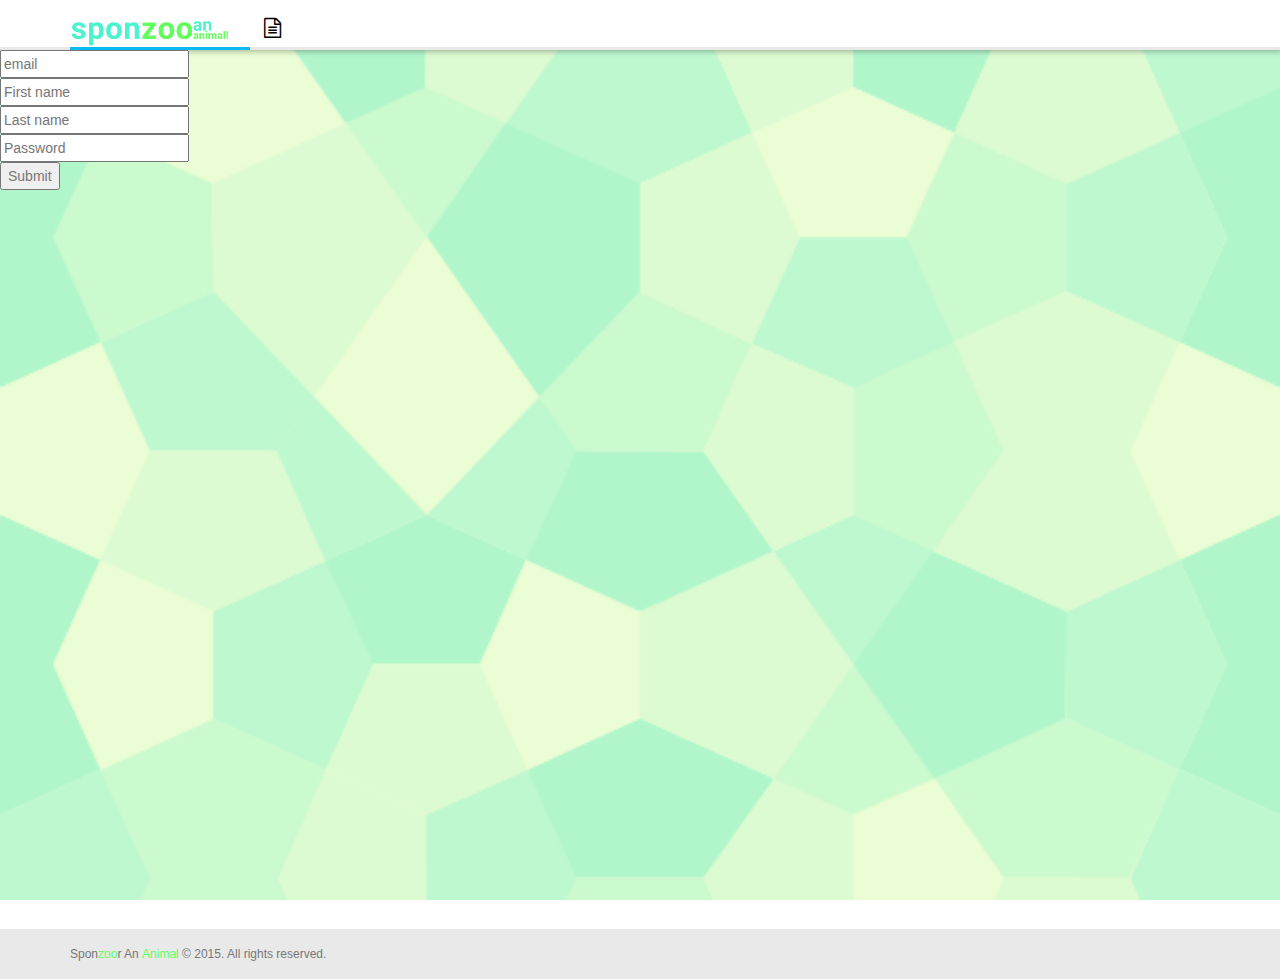
<file: zoo/login.html>
<!DOCTYPE html>
<html>
	<head>

		<!-- Basic -->
		<meta charset="utf-8">
        <meta http-equiv="X-UA-Compatible" content="IE=edge">	

		<title>London Zoo</title>	

		<meta name="keywords" content="" />
		<meta name="description" content="">
		<meta name="author" content="">

		<meta name="viewport" content="width=device-width, initial-scale=1.0">
		<link rel="stylesheet" href="plugins/bootstrap/bootstrap.css">
		<link rel="stylesheet" href="plugins/fontawesome/css/font-awesome.css">
		<link rel="stylesheet" href="plugins/owlcarousel/owl.carousel.min.css" media="screen">
		<link rel="stylesheet" href="plugins/owlcarousel/owl.theme.default.min.css" media="screen">
		<link rel="stylesheet" href="plugins/swipebox/css/swipebox.min.css">
		<link rel="stylesheet" href="css/style.css">

	</head>
	<body>
		<div class="body">
			<header id="header">
				<div class="container">
					<ul>
						<li><img class="logo" src="img/logo.png"></li>
						<li><a href="index.html"><i class="fa fa-file-text-o"></i></a></li>
					</ul>
				</div>
			</header>
			<content id="main_body">
				<div class="register">
					<form>
						<input type="email" placeholder="email">
						<br>
						<input type="text" placeholder="First name">
						<br>
						<input type="text" placeholder="Last name">
						<br>
						<input type="password" placeholder="Password">
						<br>
						<input type="submit">
					</form>
				</div>
			</content>
		</div>		
		<footer id="footer">
			<div class="container">
				<p>Spon<span>zoo</span>r An <span>Animal</span> &copy; 2015. All rights reserved.</p>
			</div>
		</footer>
	</body>
	<script src="plugins/jquery/jquery.js"></script>
	<script src="plugins/bootstrap/bootstrap.js"></script>
	<script src="plugins/owlcarousel/owl.carousel.js"></script>
	<script src="plugins/swipebox/js/jquery.swipebox.min.js"></script>
	<script src="js/custom.js"></script>
</html>
</file>
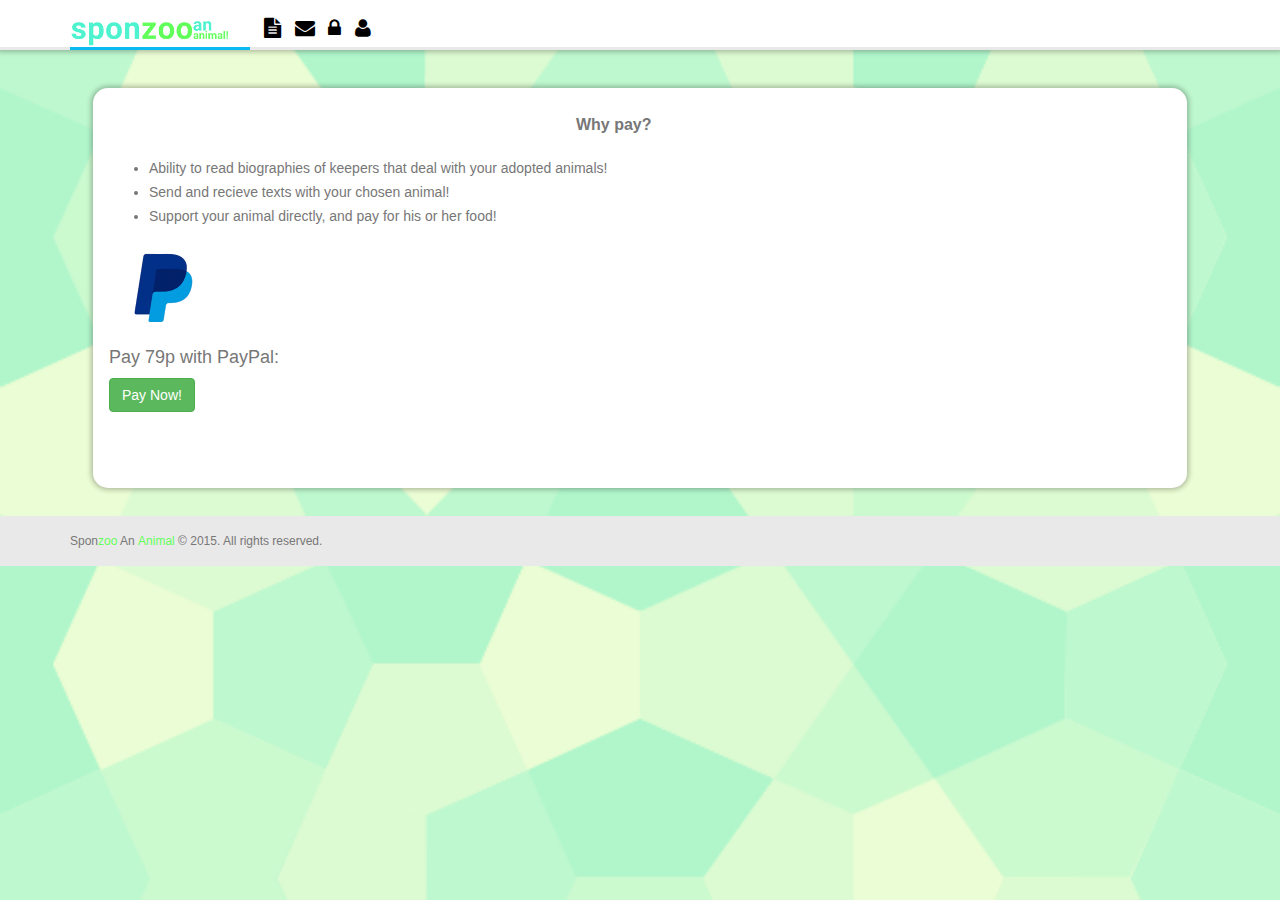
<file: zoo/new_order.html>
<!DOCTYPE html>
<html>
	<head>

		<!-- Basic -->
		<meta charset="utf-8">
        <meta http-equiv="X-UA-Compatible" content="IE=edge">	

		<title>Sponzoo An Animal</title>	

		<meta name="keywords" content="" />
		<meta name="description" content="">
		<meta name="author" content="">

		<meta name="viewport" content="width=device-width, initial-scale=1.0">
		<link rel="stylesheet" href="plugins/bootstrap/bootstrap.css">
		<link rel="stylesheet" href="plugins/fontawesome/css/font-awesome.css">
		<link rel="stylesheet" href="css/style.css">

	</head>
	<body>
		<div class="body">
			<header id="header">
				<div class="container">
					<ul>
						<li><a href="index.html" title="Home"><img class="logo" src="img/logo.png"></a></li>
						<li><a href="zookeeper_bio.html" title="Zookeeper Bio"><i class="fa fa-file-text"></i></a></li>
						<li><a href="zookeeper_blog.html" title="Zookeeper Blog"><i class="fa fa-envelope"></i></a></li>
						<li><a href="register_login.html" title="User Login / Register"><i class="fa fa-lock"></i></a></li>
						<li><a href="user_profile.html" title="User Profile"><i class="fa fa-user"></i></a></li>
					</ul>
				</div>
			</header>
			<content id="main_body">
				<div class="container">
					<div class="owl-carousel" style="display:inline !important;">
						<div class="col-md-12">
						<div class="item">
							<span><p class="title">Why pay?</p>							
								<ul>
									<li>Ability to read biographies of keepers that deal with your adopted animals!</li>
									<li>Send and recieve texts with your chosen animal!</li>
									<li>Support your animal directly, and pay for his or her food!</li>
								</ul>		
								<img src="img/paypal.png" style="white-space: nowrap;">
								<h4>Pay 79p with PayPal:</h4>
								<a href="#" class="btn btn-success pay">Pay Now!</a>
								<form action="https://www.sandbox.paypal.com/cgi-bin/webscr" method="post" name="frmpaypal" id="frmpaypal" >
									<input type="hidden" name="cmd" value="_cart">
									<input type="hidden" name="upload" value="1">
									<input type="hidden" name="business" value="aaron.mypaypal-facilitator@gmail.com">	
									<input type="hidden" name="item_name_1" value="Sponzoo Donation">
									<input type="hidden" name="amount_1" value="0.79">
									<input type="hidden" name="no_shipping" value="0">			
									<input type="hidden" name="custom" value="1111">
									<input type="hidden" name="currency_code" value="GBP">
									<input type="hidden" name="notify_url" value="http://yrs.sickie.eu/php/notify.php">
									<input type="hidden" name="return" value="http://yrs.sickie.eu/order_complete.html">
									<input type="hidden" name="cancel_return" value="http://yrs.sickie.eu/order_failed.html">									
								</form>
							</span>
						</div>
						</div>
					</div>
				</div>
			</content>
		<footer id="footer">
			<div class="container">
				<p>Spon<span>zoo</span> An <span>Animal</span> &copy; 2015. All rights reserved.</p>
			</div>
		</footer>
		</div>
	</body>
	<script src="plugins/jquery/jquery.js"></script>
	<script src="plugins/bootstrap/bootstrap.js"></script>
	<script src="plugins/owlcarousel/owl.carousel.js"></script>
	<script src="plugins/swipebox/js/jquery.swipebox.min.js"></script>
	<script src="js/custom.js"></script>
	<script>
		$('.pay').click(function() {
			document.getElementById("frmpaypal").submit();
		});
	</script>
</html>
</file>
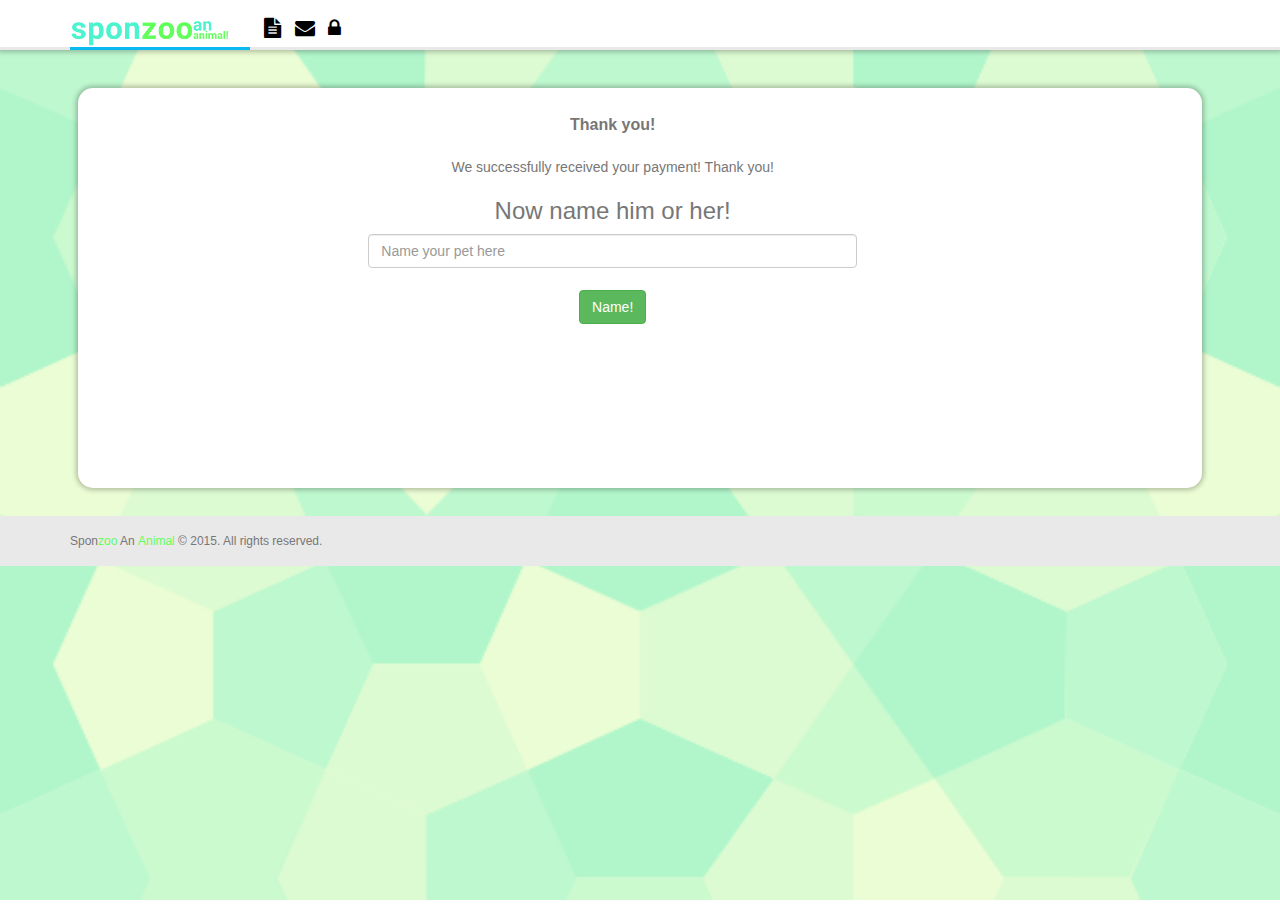
<file: zoo/order_complete.html>
<!DOCTYPE html>
<html>
	<head>

		<!-- Basic -->
		<meta charset="utf-8">
        <meta http-equiv="X-UA-Compatible" content="IE=edge">	

		<title>Sponzoo An Animal</title>	

		<meta name="keywords" content="" />
		<meta name="description" content="">
		<meta name="author" content="">

		<meta name="viewport" content="width=device-width, initial-scale=1.0">
		<link rel="stylesheet" href="plugins/bootstrap/bootstrap.css">
		<link rel="stylesheet" href="plugins/fontawesome/css/font-awesome.css">
		<link rel="stylesheet" href="css/style.css">

	</head>
	<body>
		<div class="body">
			<header id="header">
				<div class="container">
					<ul>
						<li><a href="index.html" title="Home"><img class="logo" src="img/logo.png"></a></li>
						<li><a href="zookeeper_bio.html" title="Zookeeper Bio"><i class="fa fa-file-text"></i></a></li>
						<li><a href="zookeeper_blog.html" title="Zookeeper Blog"><i class="fa fa-envelope"></i></a></li>
						<li><a href="register_login.html" title="User Login / Register" class="loginButton"><i class="fa fa-lock"></i></a></li>
						<li><a href="user_profile.html" title="User Profile" class="userButton"><i class="fa fa-user"></i></a></li>
					</ul>
				</div>
			</header>
			<content id="main_body">
				<div class="container">
					<div class="owl-carousel" style="display:inline !important;">
						<div class="item">
							<span style="text-align: center;">
								<p class="title">Thank you!</p>							
								<p>We successfully received your payment! Thank you!</p>
								<form>
									<h3>Now name him or her!</h3>
									<div class="col-md-3"></div>
									<div class="col-md-6">
									<div class="messager"></div>
									<input class="form-control" type="text" name="petname" placeholder="Name your pet here" required>
									<br>
									<a href="#" class="btn btn-success nameBtn">Name!</a>
									</div>
									<div class="col-md-3"></div>
								</form>
							</span>
						</div>
					</div>
				</div>
			</content>
		<footer id="footer">
			<div class="container">
				<p>Spon<span>zoo</span> An <span>Animal</span> &copy; 2015. All rights reserved.</p>
			</div>
		</footer>
		</div>
	</body>
	<script src="plugins/jquery/jquery.js"></script>
	<script src="plugins/bootstrap/bootstrap.js"></script>
	<script src="plugins/owlcarousel/owl.carousel.js"></script>
	<script src="plugins/swipebox/js/jquery.swipebox.min.js"></script>
	<script src="js/custom.js"></script>
	<script>
	</script>
</html>
</file>
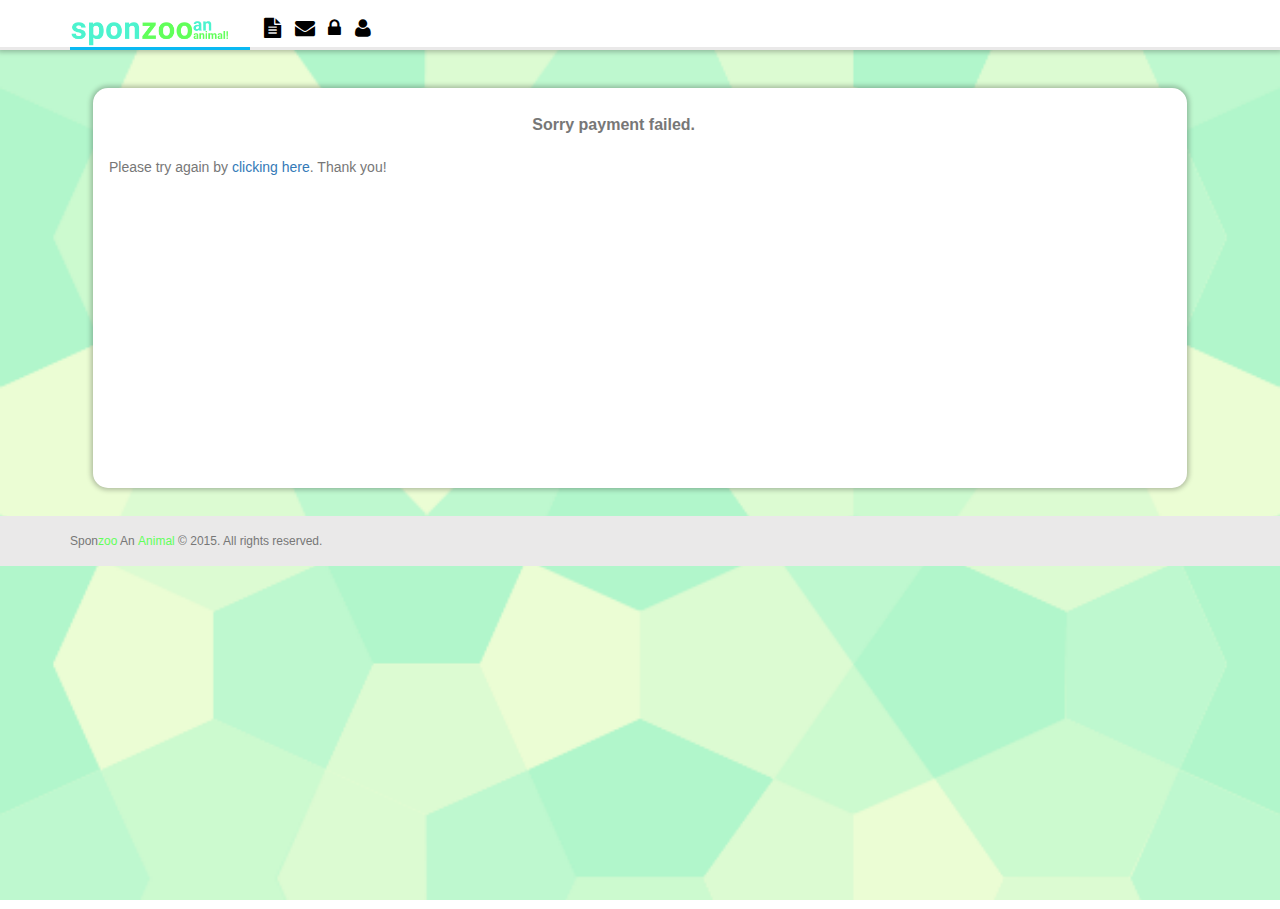
<file: zoo/order_failed.html>
<!DOCTYPE html>
<html>
	<head>

		<!-- Basic -->
		<meta charset="utf-8">
        <meta http-equiv="X-UA-Compatible" content="IE=edge">	

		<title>Sponzoo An Animal</title>	

		<meta name="keywords" content="" />
		<meta name="description" content="">
		<meta name="author" content="">

		<meta name="viewport" content="width=device-width, initial-scale=1.0">
		<link rel="stylesheet" href="plugins/bootstrap/bootstrap.css">
		<link rel="stylesheet" href="plugins/fontawesome/css/font-awesome.css">
		<link rel="stylesheet" href="css/style.css">

	</head>
	<body>
		<div class="body">
			<header id="header">
				<div class="container">
					<ul>
						<li><a href="index.html" title="Home"><img class="logo" src="img/logo.png"></a></li>
						<li><a href="zookeeper_bio.html" title="Zookeeper Bio"><i class="fa fa-file-text"></i></a></li>
						<li><a href="zookeeper_blog.html" title="Zookeeper Blog"><i class="fa fa-envelope"></i></a></li>
						<li><a href="register_login.html" title="User Login / Register"><i class="fa fa-lock"></i></a></li>
						<li><a href="user_profile.html" title="User Profile"><i class="fa fa-user"></i></a></li>
					</ul>
				</div>
			</header>
			<content id="main_body">
				<div class="container">
					<div class="owl-carousel" style="display:inline !important;">
						<div class="col-md-12">
						<div class="item">
							<span>
								<p class="title">Sorry payment failed.</p>							
								<p>Please try again by <a href="order_new.html">clicking here</a>. Thank you!</p>
							</span>
						</div>
						</div>
					</div>
				</div>
			</content>
		<footer id="footer">
			<div class="container">
				<p>Spon<span>zoo</span> An <span>Animal</span> &copy; 2015. All rights reserved.</p>
			</div>
		</footer>
		</div>
	</body>
	<script src="plugins/jquery/jquery.js"></script>
	<script src="plugins/bootstrap/bootstrap.js"></script>
	<script src="plugins/owlcarousel/owl.carousel.js"></script>
	<script src="plugins/swipebox/js/jquery.swipebox.min.js"></script>
	<script src="js/custom.js"></script>
</html>
</file>
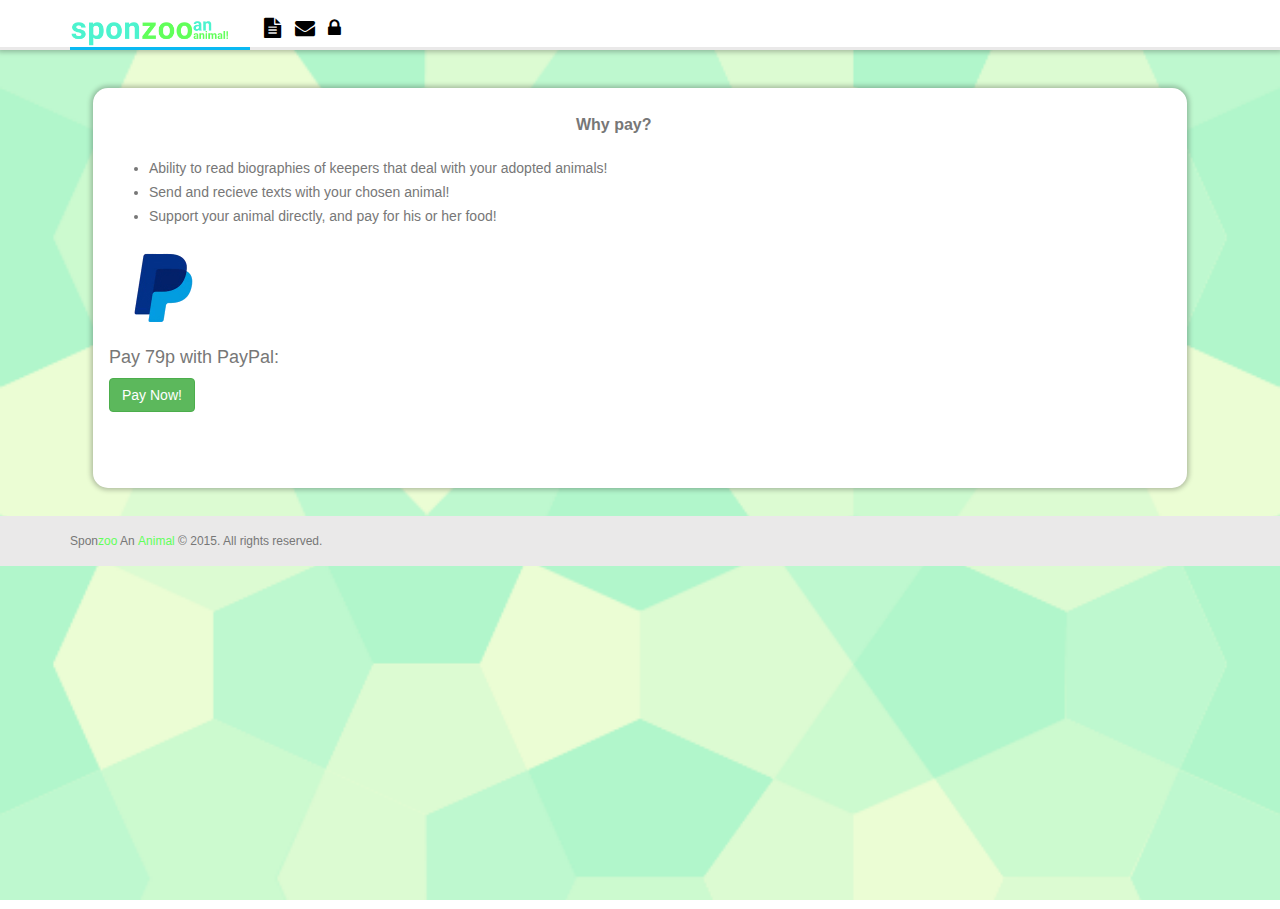
<file: zoo/order_new.html>
<!DOCTYPE html>
<html>
	<head>

		<!-- Basic -->
		<meta charset="utf-8">
        <meta http-equiv="X-UA-Compatible" content="IE=edge">	

		<title>Sponzoo An Animal</title>	

		<meta name="keywords" content="" />
		<meta name="description" content="">
		<meta name="author" content="">

		<meta name="viewport" content="width=device-width, initial-scale=1.0">
		<link rel="stylesheet" href="plugins/bootstrap/bootstrap.css">
		<link rel="stylesheet" href="plugins/fontawesome/css/font-awesome.css">
		<link rel="stylesheet" href="css/style.css">

	</head>
	<body>
		<div class="body">
			<header id="header">
				<div class="container">
					<ul>
						<li><a href="index.html" title="Home"><img class="logo" src="img/logo.png"></a></li>
						<li><a href="zookeeper_bio.html" title="Zookeeper Bio"><i class="fa fa-file-text"></i></a></li>
						<li><a href="zookeeper_blog.html" title="Zookeeper Blog"><i class="fa fa-envelope"></i></a></li>
						<li><a href="register_login.html" title="User Login / Register" class="loginButton"><i class="fa fa-lock"></i></a></li>
						<li><a href="user_profile.html" title="User Profile" class="userButton"><i class="fa fa-user"></i></a></li>
					</ul>
				</div>
			</header>
			<content id="main_body">
				<div class="container">
					<div class="owl-carousel" style="display:inline !important;">
						<div class="col-md-12">
						<div class="item">
							<span><p class="title">Why pay?</p>							
								<ul>
									<li>Ability to read biographies of keepers that deal with your adopted animals!</li>
									<li>Send and recieve texts with your chosen animal!</li>
									<li>Support your animal directly, and pay for his or her food!</li>
								</ul>		
								<img src="img/paypal.png" style="white-space: nowrap;">
								<h4>Pay 79p with PayPal:</h4>
								<a href="#" class="btn btn-success pay">Pay Now!</a>
								<form action="https://www.sandbox.paypal.com/cgi-bin/webscr" method="post" name="frmpaypal" id="frmpaypal" >
									<input type="hidden" name="cmd" value="_cart">
									<input type="hidden" name="upload" value="1">
									<input type="hidden" name="business" value="aaron.mypaypal-facilitator@gmail.com">	
									<input type="hidden" name="item_name_1" value="Sponzoo Donation">
									<input type="hidden" name="amount_1" value="0.79">
									<input type="hidden" name="no_shipping" value="0">			
									<input type="hidden" name="custom" value="1">
									<input type="hidden" name="currency_code" value="GBP">
									<input type="hidden" name="notify_url" value="http://yrs.sickie.eu/php/notify.php">
									<input type="hidden" name="return" value="http://yrs.sickie.eu/order_complete.html">
									<input type="hidden" name="cancel_return" value="http://yrs.sickie.eu/order_failed.html">									
								</form>
							</span>
						</div>
						</div>
					</div>
				</div>
			</content>
		<footer id="footer">
			<div class="container">
				<p>Spon<span>zoo</span> An <span>Animal</span> &copy; 2015. All rights reserved.</p>
			</div>
		</footer>
		</div>
	</body>
	<script src="plugins/jquery/jquery.js"></script>
	<script src="plugins/bootstrap/bootstrap.js"></script>
	<script src="plugins/owlcarousel/owl.carousel.js"></script>
	<script src="plugins/swipebox/js/jquery.swipebox.min.js"></script>
	<script src="js/custom.js"></script>
	<script>
		$('.pay').click(function() {
			if (localStorage.getItem("user_id")){
			document.getElementById("frmpaypal").submit();
			} else {
			alert("You must be logged in to adopt an animal");
			}
		});
	</script>
</html>
</file>
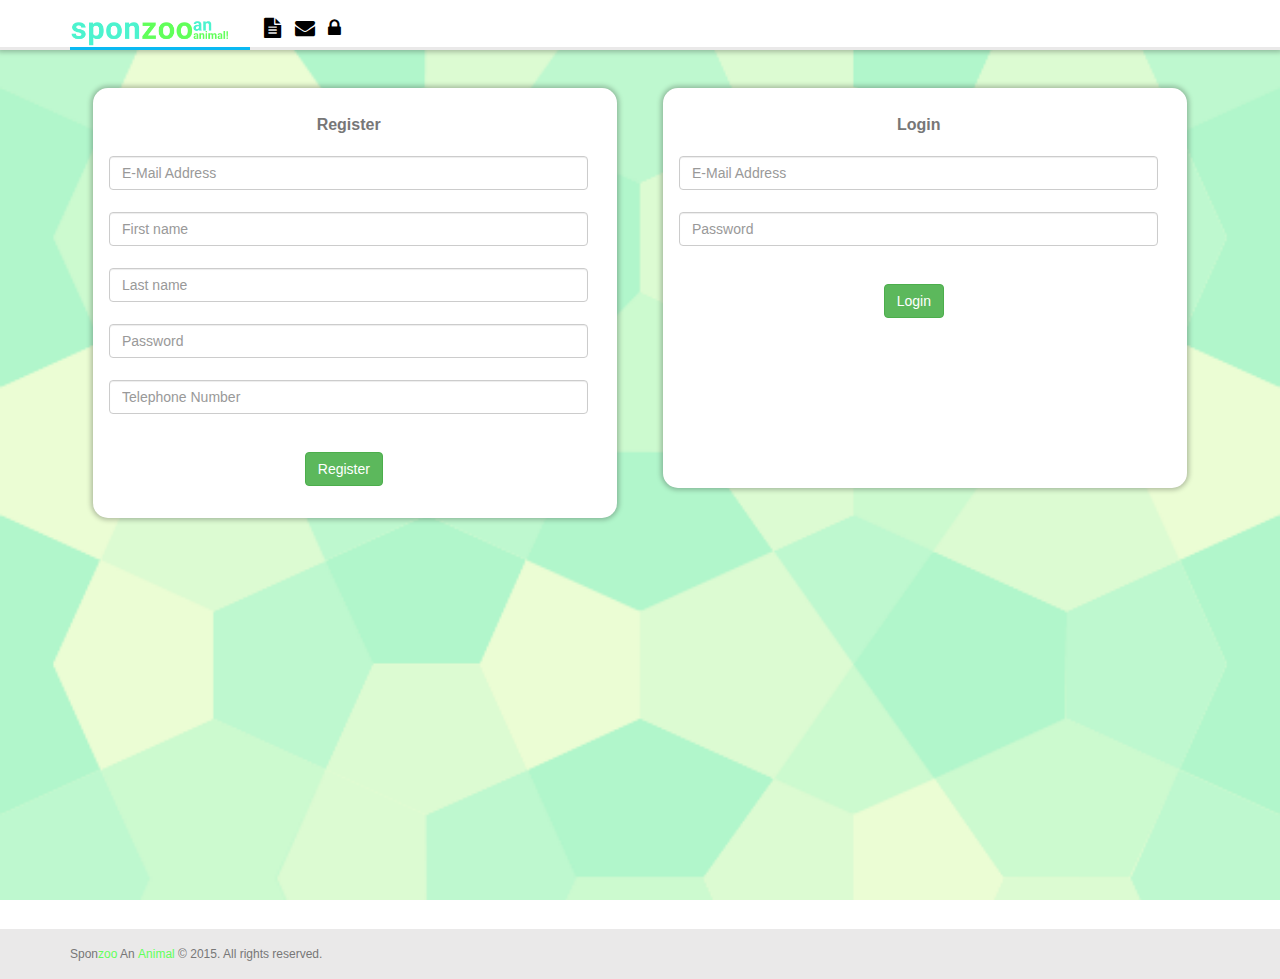
<file: zoo/register_login.html>
<!DOCTYPE html>
<html>
	<head>

		<!-- Basic -->
		<meta charset="utf-8">
        <meta http-equiv="X-UA-Compatible" content="IE=edge">	

		<title>Sponzoo An Animal</title>	
 
		<meta name="keywords" content="" />
		<meta name="description" content="">
		<meta name="author" content="">

		<meta name="viewport" content="width=device-width, initial-scale=1.0">
		<link rel="stylesheet" href="plugins/bootstrap/bootstrap.css">
		<link rel="stylesheet" href="plugins/fontawesome/css/font-awesome.css">
		<link rel="stylesheet" href="plugins/owlcarousel/owl.carousel.min.css" media="screen">
		<link rel="stylesheet" href="plugins/owlcarousel/owl.theme.default.min.css" media="screen">
		<link rel="stylesheet" href="plugins/swipebox/css/swipebox.min.css">
		<link rel="stylesheet" href="css/style.css">

	</head>
	<body>
		<div class="body">
			<header id="header">
				<div class="container">
					<ul>
						<li><a href="index.html" title="Home"><img class="logo" src="img/logo.png"></a></li>
						<li><a href="zookeeper_bio.html" title="Zookeeper Bio"><i class="fa fa-file-text"></i></a></li>
						<li><a href="zookeeper_blog.html" title="Zookeeper Blog"><i class="fa fa-envelope"></i></a></li>
						<li><a href="register_login.html" title="User Login / Register" class="loginButton"><i class="fa fa-lock"></i></a></li>
						<li><a href="user_profile.html" title="User Profile" class="userButton"><i class="fa fa-user"></i></a></li>
					</ul>
				</div>
			</header>
			<content id="main_body">
				<div class="container">
					<div class="owl-carousel" style="display:inline !important;">
						<div class="col-md-6">
						<div class="item">
							<span><p class="title">Register</p>
							<div class="messager"></div>
								<form action="php/main.php" method="POST">
									<input name="emailR" type="email" class="form-control" placeholder="E-Mail Address" required><br />
									<input name="fnameR" type="text" class="form-control" placeholder="First name" required><br />
									<input name="snameR" type="text" class="form-control" placeholder="Last name" required><br />
									<input name="passR" type="password" class="form-control" placeholder="Password" required><br />
									<input name="telR" type="text" class="form-control" placeholder="Telephone Number" required><br />
									<span style="text-align: center;">
										<a href="#" class="btn btn-success register">Register</a>
									</span>
								</form>
							</span>
						</div>
						</div>
						<div class="col-md-6">
						<div class="item">
							<span><p class="title">Login</p>
							<div class="message"></div>
								<form>
									<input name="emailL" type="email" class="form-control" placeholder="E-Mail Address" required><br />
									<input name="passL" type="password" class="form-control" placeholder="Password" required><br />
									<span style="text-align: center;">
									<a href="#" class="btn btn-success pay login">Login</a>
									</span>
								</form>
							</span>
						</div>
						</div>
					</div>
				</div>
			</content>
		</div>		
		<footer id="footer">
			<div class="container">
				<p>Spon<span>zoo</span> An <span>Animal</span> &copy; 2015. All rights reserved.</p>
			</div>
		</footer>
	</body>
	<script src="plugins/jquery/jquery.js"></script>
	<script src="plugins/bootstrap/bootstrap.js"></script>
	<script src="plugins/owlcarousel/owl.carousel.js"></script>
	<script src="plugins/swipebox/js/jquery.swipebox.min.js"></script>
	<script src="js/custom.js"></script>
</html>
</file>
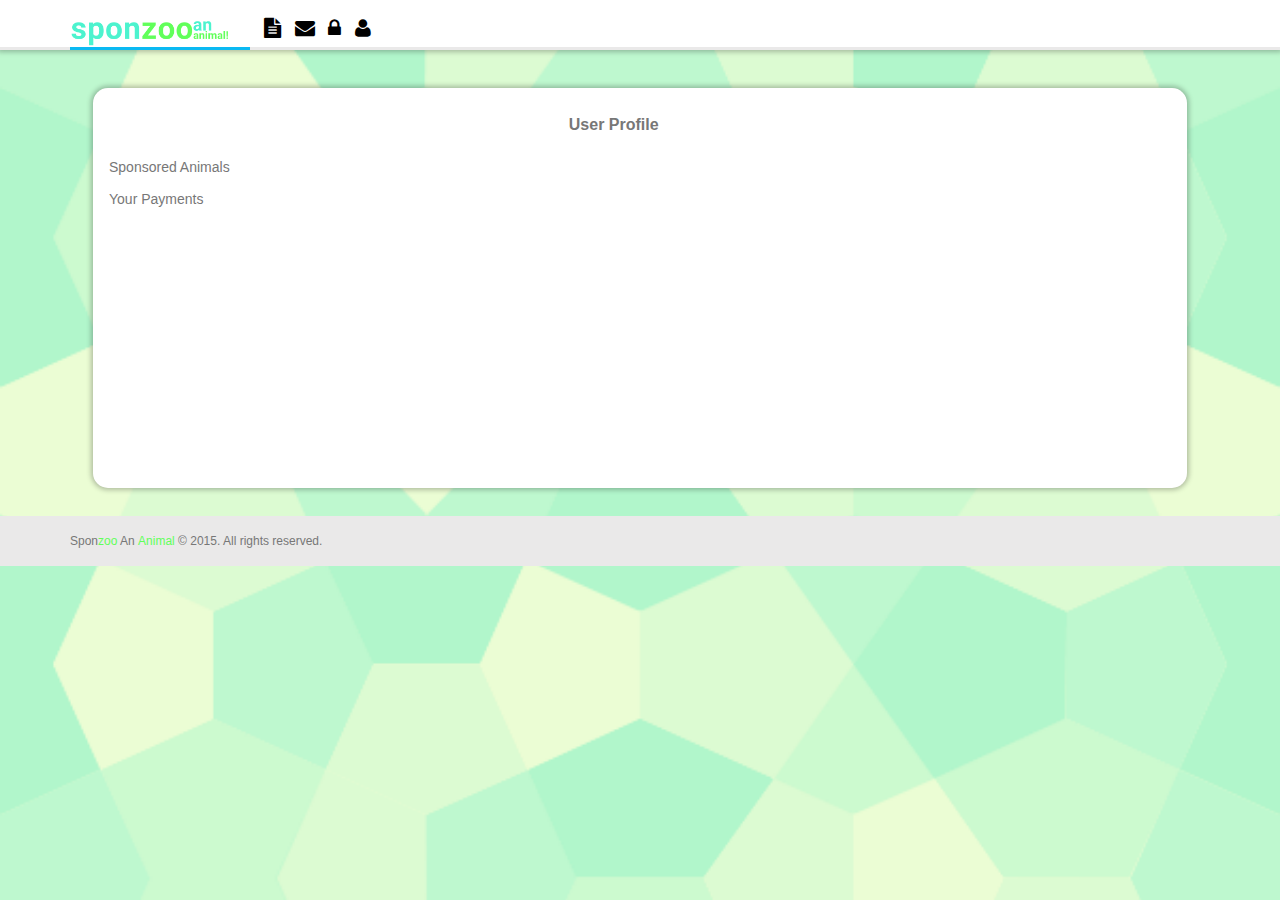
<file: zoo/user_profile.html>
<!DOCTYPE html>
<html>
	<head>

		<!-- Basic -->
		<meta charset="utf-8">
        <meta http-equiv="X-UA-Compatible" content="IE=edge">	

		<title>Sponzoo An Animal</title>	

		<meta name="keywords" content="" />
		<meta name="description" content="">
		<meta name="author" content="">

		<meta name="viewport" content="width=device-width, initial-scale=1.0">
		<link rel="stylesheet" href="plugins/bootstrap/bootstrap.css">
		<link rel="stylesheet" href="plugins/fontawesome/css/font-awesome.css">
		<link rel="stylesheet" href="css/style.css">

	</head>
	<body>
		<div class="body">
			<header id="header">
				<div class="container">
					<ul>
						<li><a href="index.html" title="Home"><img class="logo" src="img/logo.png"></a></li>
						<li><a href="zookeeper_bio.html" title="Zookeeper Bio"><i class="fa fa-file-text"></i></a></li>
						<li><a href="zookeeper_blog.html" title="Zookeeper Blog"><i class="fa fa-envelope"></i></a></li>
						<li><a href="register_login.html" title="User Login / Register"><i class="fa fa-lock"></i></a></li>
						<li><a href="user_profile.html" title="User Profile"><i class="fa fa-user"></i></a></li>
					</ul>
				</div>
			</header>
			<content id="main_body">
				<div class="container">
					<div class="owl-carousel">
						<div class="col-md-12">
						<div class="item">
							<span>
								<p class="title">User Profile</p>							
								<p>Sponsored Animals</p>
								<div class="animals"></div>
								<p>Your Payments</p>
								<div class="payments"></div>
							</span>
						</div>
						</div>
					</div>
				</div>
			</content>
		<footer id="footer">
			<div class="container">
				<p>Spon<span>zoo</span> An <span>Animal</span> &copy; 2015. All rights reserved.</p>
			</div>
		</footer>
		</div>
	</body>
	<script src="plugins/jquery/jquery.js"></script>
	<script src="plugins/bootstrap/bootstrap.js"></script>
	<script src="js/custom.js"></script>
	<script>
		$(function() {
			var id =localStorage.getItem('user_id');
			$.ajax({
			url: "php/main.php?f=getAnimals",
			data: "id="+id,
			dataType: "json", 
			success: function(data) {  
				$.each(data, function(i, obj) {
					$('.animals').append('<p><i class="fa fa-dot-circle-o"></i>  '+obj.name+' ('+obj.animal+')</p>');
				});

			}
			});
			
			$.ajax({
			url: "php/main.php?f=getPayments",
			data: "id="+id,
			dataType: "json", 
			success: function(data) {  
				$.each(data, function(i, obj) {
					$('.payments').append('<p><i class="fa fa-dot-circle-o"></i>  '+obj.name);
				});

			}
			});
		});
	</script>
</html>
</file>
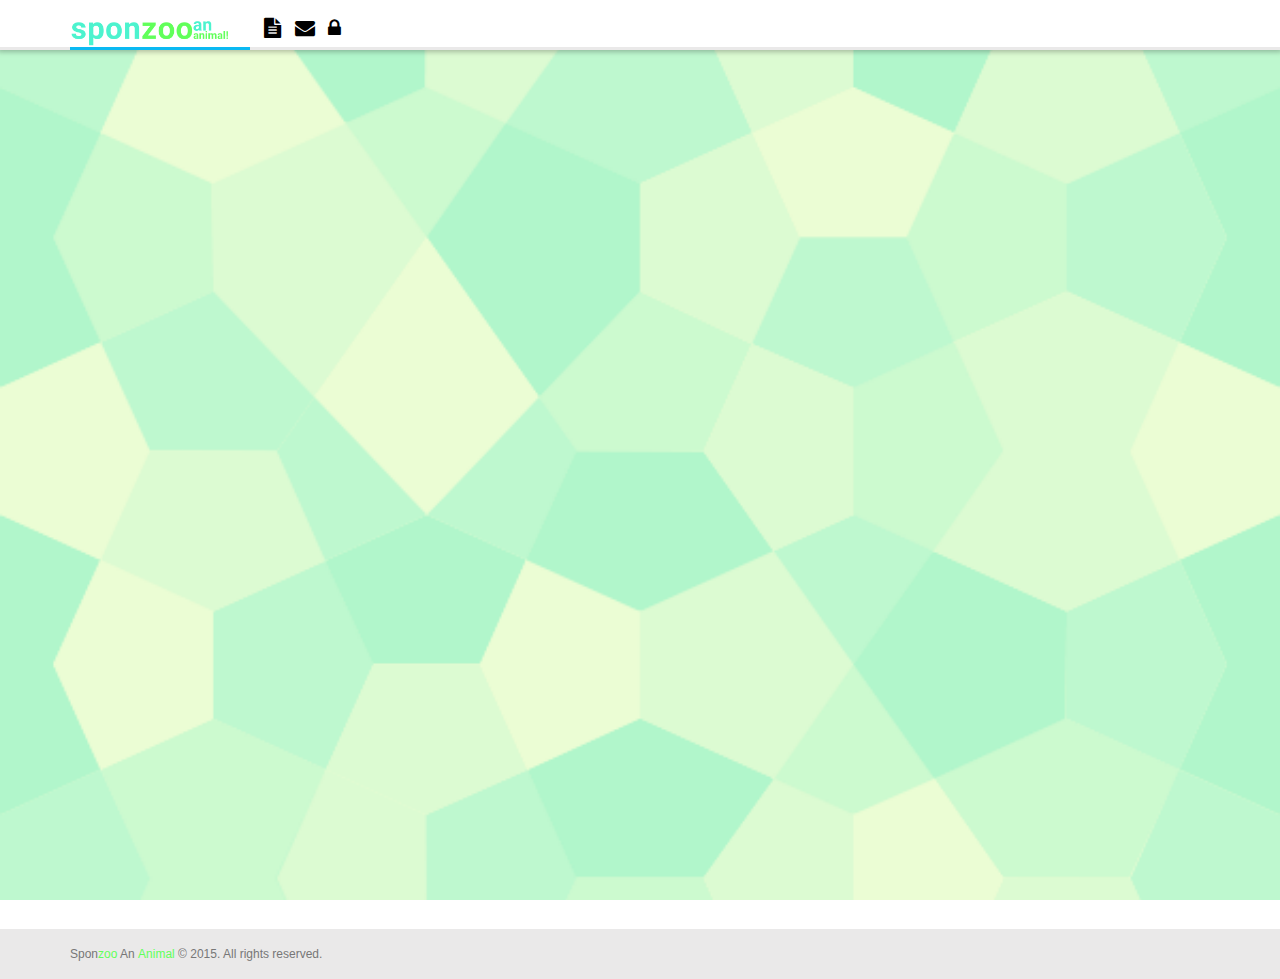
<file: zoo/zookeeper_bio.html>
<!DOCTYPE html>
<html>
	<head>

		<!-- Basic -->
		<meta charset="utf-8">
        <meta http-equiv="X-UA-Compatible" content="IE=edge">	

		<title>Sponzoo An Animal</title>	

		<meta name="keywords" content="" />
		<meta name="description" content="">
		<meta name="author" content="">

		<meta name="viewport" content="width=device-width, initial-scale=1.0">
		<link rel="stylesheet" href="plugins/bootstrap/bootstrap.css">
		<link rel="stylesheet" href="plugins/fontawesome/css/font-awesome.css">
		<link rel="stylesheet" href="plugins/owlcarousel/owl.carousel.min.css" media="screen">
		<link rel="stylesheet" href="plugins/owlcarousel/owl.theme.default.min.css" media="screen">
		<link rel="stylesheet" href="plugins/swipebox/css/swipebox.min.css">
		<link rel="stylesheet" href="css/style.css">

	</head>
	<body>
		<div class="body">
			<header id="header">
				<div class="container">
					<ul>
						<li><a href="index.html" title="Home"><img class="logo" src="img/logo.png"></a></li>
						<li><a href="zookeeper_bio.html" title="Zookeeper Bio"><i class="fa fa-file-text"></i></a></li>
						<li><a href="zookeeper_blog.html" title="Zookeeper Blog"><i class="fa fa-envelope"></i></a></li>
						<li><a href="register_login.html" title="User Login / Register" class="loginButton"><i class="fa fa-lock"></i></a></li>
						<li><a href="user_profile.html" title="User Profile" class="userButton"><i class="fa fa-user"></i></a></li>
					</ul>
				</div>
			</header>
			<content id="main_body">
				<div class="container">
					<div class="owl-carousel text" style="display:inline !important;">
						
					</div>
				</div>
			</content>
		</div>		
		<footer id="footer">
			<div class="container">
				<p>Spon<span>zoo</span> An <span>Animal</span> &copy; 2015. All rights reserved.</p>
			</div>
		</footer>
		</div>
	</body>
	<script src="plugins/jquery/jquery.js"></script>
	<script src="plugins/bootstrap/bootstrap.js"></script>
	<script src="js/custom.js"></script>
	<script>
		$(function() {
			$.ajax({
			url: "php/main.php?f=getBio",  
			dataType: "json", 
			success: function(data) {  
				$.each(data, function(i, obj) {
					$('.text').append('<div class="col-md-12"><div class="item"><span><p class="title">'+obj.name+'</p><img class="zookeeper" src="'+obj.img+'" /><p>'+obj.bio+'</p></span></div></div>');
				});

			}
			});
		});
	</script>
</html>
</file>
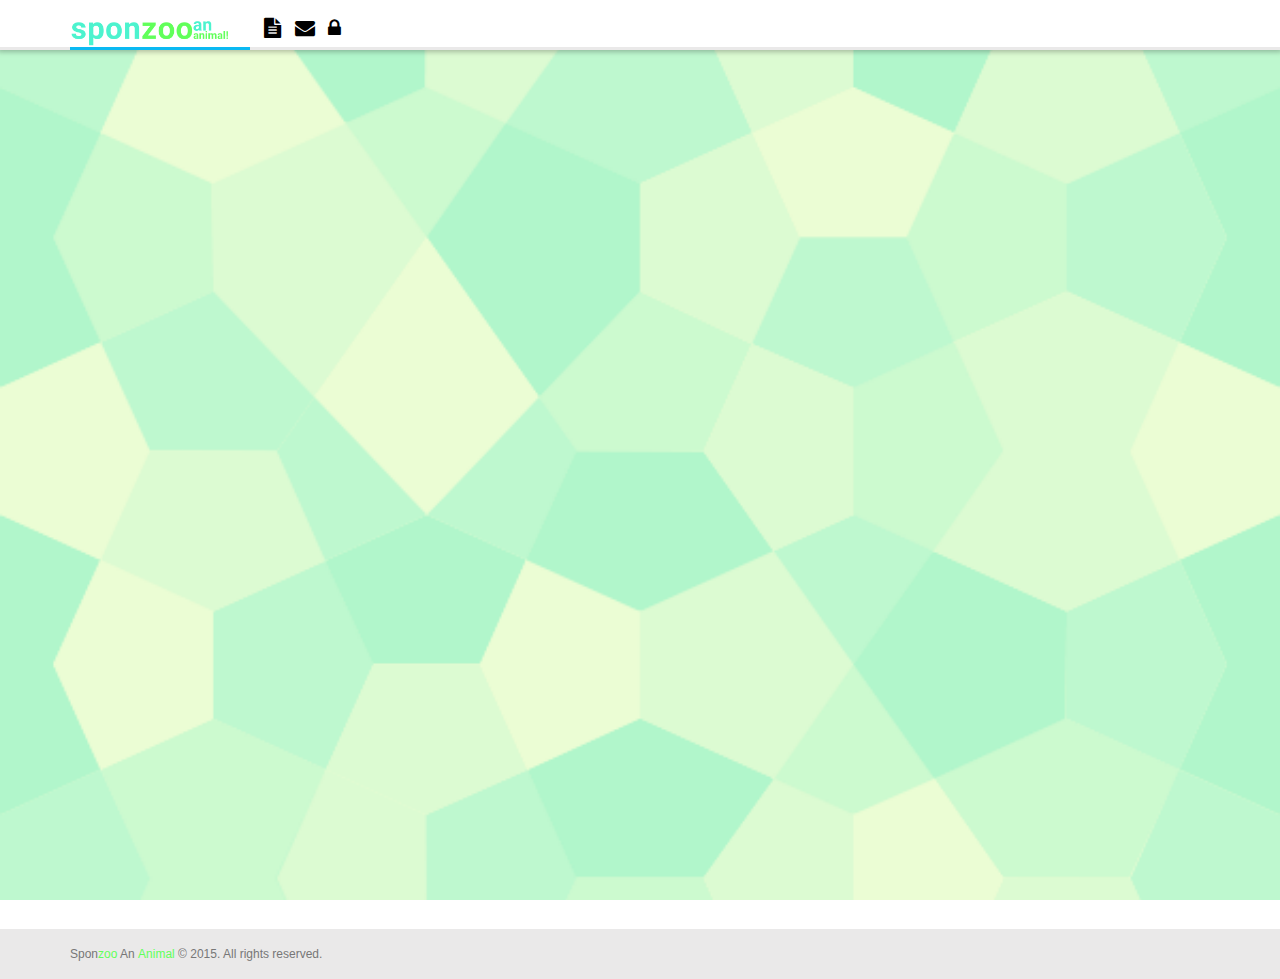
<file: zoo/zookeeper_blog.html>
<!DOCTYPE html>
<html>
	<head>

		<!-- Basic -->
		<meta charset="utf-8">
        <meta http-equiv="X-UA-Compatible" content="IE=edge">	

		<title>Sponzoo An Animal</title>	

		<meta name="keywords" content="" />
		<meta name="description" content="">
		<meta name="author" content="">

		<meta name="viewport" content="width=device-width, initial-scale=1.0">
		<link rel="stylesheet" href="plugins/bootstrap/bootstrap.css">
		<link rel="stylesheet" href="plugins/fontawesome/css/font-awesome.css">
		<link rel="stylesheet" href="plugins/owlcarousel/owl.carousel.min.css" media="screen">
		<link rel="stylesheet" href="plugins/owlcarousel/owl.theme.default.min.css" media="screen">
		<link rel="stylesheet" href="plugins/swipebox/css/swipebox.min.css">
		<link rel="stylesheet" href="css/style.css">

	</head>
	<body>
		<div class="body">
			<header id="header">
				<div class="container">
					<ul>
						<li><a href="index.html" title="Home"><img class="logo" src="img/logo.png"></a></li>
						<li><a href="zookeeper_bio.html" title="Zookeeper Bio"><i class="fa fa-file-text"></i></a></li>
						<li><a href="zookeeper_blog.html" title="Zookeeper Blog"><i class="fa fa-envelope"></i></a></li>
						<li><a href="register_login.html" title="User Login / Register" class="loginButton"><i class="fa fa-lock"></i></a></li>
						<li><a href="user_profile.html" title="User Profile" class="userButton"><i class="fa fa-user"></i></a></li>
					</ul>
				</div>
			</header>
			<content id="main_body">
				<div class="container">
					<div class="owl-carousel blog" style="display:inline !important;">
					</div>
				</div>
			</content>
		</div>		
		<footer id="footer">
			<div class="container">
				<p>Spon<span>zoo</span> An <span>Animal</span> &copy; 2015. All rights reserved.</p>
			</div>
		</footer>
		</div>
	</body>
	<script src="plugins/jquery/jquery.js"></script>
	<script src="plugins/bootstrap/bootstrap.js"></script>
	<script src="js/custom.js"></script>
	<script>
		$(function() {
			$.ajax({
			url: "php/main.php?f=getBlogs",  
			dataType: "json", 
			success: function(data) {  
				$.each(data, function(i, obj) {
					$('.blog').append('<div class="col-md-12"><div class="item"><span><p class="title">'+obj.title+'</p>'+obj.text+'</p><p>Posted on:'+obj.date+'</p><p>Posted by:'+obj.name+'</p></span></div></div>');
				});
			}
			});
		});
	</script>
</html>
</file>
<file: zoo/css/style.css>
html {
}

body {
	background-color: white;
	background: url(./../img/bg_pentagon.png) repeat center center fixed; 
	-webkit-background-size: cover;
	-moz-background-size: cover;
	-o-background-size: cover;
	background-size: cover;
	color: #777777;
	font-family: Arial, sans-serif;
	font-size: 14px;
	line-height: 22px;
	margin: 0;
}

body a {
	outline: none !important;
}

li {
	line-height: 24px;
}

/* Responsive */
@media (max-width: 479px) {
	body {
		font-size: 13px;
	}
	.body {
		min-height: 300px !important;
	}
}
@media (max-width: 600px) {
	body {
		font-size: 13px;
	}
	.body {
		min-height: 300px !important;
	}
}

.body {
	min-height: 909px
}

header {
	background: #fff;
	-webkit-box-shadow: 0px 0px 5px 2px rgba(0,0,0,0.25);
	-moz-box-shadow: 0px 0px 5px 2px rgba(0,0,0,0.25);
	box-shadow: 0px 0px 5px 2px rgba(0,0,0,0.25);
	border-bottom: 3px solid #eae9e9;
	width: 100%;
	height: 50px;
	padding: 8px 0;	
	clear: both;
}

/* Header */
header  .container{	
	max-width: 1170px;
	height: 40px;
}

header  .container ul {	
	list-style-type: none;
    margin: 0;
    padding: 0;
    padding-top: 2px;	
}

header  .container ul li  {	
	display: inline;
	padding-right: 10px;
	font-size: 20px;
	line-height: 24px;
} 
header  .container ul li  a{	
	color: #000;
}
header  .container ul li  a:hover{	
    padding-bottom: 8px;	
	border-bottom: 3px solid #0bb9f2;
	color: #0bb9f2;
}

.logo {	
	height: 40px;
	border-bottom: 3px solid #0bb9f2;
}

.zookeeper {	
	height: 200px;
	float: left;
	margin-right: 10px;
	margin-bottom: 10px;
}

footer {
	margin-top: 20px;
	background: #eae9e9;
	width: 100%;
	height: 50px;
	padding: 8px 0;	
	clear: both;
}

/* footer */
footer  .container{	
	max-width: 1170px;
}

footer  .container p{	
	margin-top: 6px;
	font-size: 12px;
	font-weight: 300;
}

footer  .container p span{	
	font-weight: 500;
	color: #61ff5a;
}

/* Main Body */
#main_body .container  {	
	margin-top: 30px;
	max-width: 1170px;
}
.owl-carousel .item{
	margin: 8px;
	display: block;
	background: #fff;
	-webkit-box-shadow: 0px 0px 5px 2px rgba(0,0,0,0.25);
	-moz-box-shadow: 0px 0px 5px 2px rgba(0,0,0,0.25);
	box-shadow: 0px 0px 5px 2px rgba(0,0,0,0.25);
    border-radius: 15px;
	min-height: 400px;
  
}
.owl-carousel .item span{	
	display: inline-block;
	width: 93%;
	height: 100%;
    padding: 4px;
	margin: 12px;
    background-color: #fff;
    border-radius: 10px;
}
.image {
    width: 100%;
    height: 100%; 
	overflow: hidden;
    border-radius: 10px; 
	position:relative;
	z-index:1;	
}
.image img {
	transition: all 1s ease;
}
.image:hover img{
	transform:scale(1.25);
}
.title {
	margin-top: 10px;
	margin-bottom: 20px;
	font-size: 16px;
	font-weight: 800;
	text-align: center;
}
.moreInfo {	
	display: none;
}

.morePictures {	
	display: none;
    width: 100%;
    height: 100%; 
	overflow: hidden;
	margin-top: 10px; 
	position:relative;
	z-index:1;	
}
.morePictures a img{
    border-radius: 5px;
}
.bio {	
	position: relative;
    border-radius: 5px;
	padding: 10px;
    background-color: #eae9e9;
}
.youtube {
	margin-top: 10px;
	position: relative;
	padding-bottom: 56.25%;
	padding-top: 25px;
	height: 0;
}
.youtube iframe {
	position: absolute;
	top: 0;
	left: 0;
	width: 100%;
	height: 100%;
}
.item .buttons {
    text-align:center;
	bottom: 0;
	padding: 10px;
	margin-top: 10px;
	height: 100px;
	position: relative;
}
.item .buttons a{
    border-radius: 50%;
}
.btn-sm {
	font-size: 20px;
	width: 45px;
	height: 45px;
}
.btn-lg {
	font-size: 40px;
	width: 75px;
	height: 75px;
}
.rotate {
    -moz-transition: all 1s linear;
    -webkit-transition: all 1s linear;
    transition: all 1s linear;
}
.rotate.down {
    -moz-transform:rotate(180deg);
    -webkit-transform:rotate(180deg);
    transform:rotate(180deg);
}
</file>
<file: zoo/plugins/swipebox/css/swipebox.min.css>
/*! Swipebox v1.3.0 | Constantin Saguin csag.co | MIT License | github.com/brutaldesign/swipebox */html.swipebox-html.swipebox-touch{overflow:hidden!important}#swipebox-overlay img{border:none!important}#swipebox-overlay{width:100%;height:100%;position:fixed;top:0;left:0;z-index:99999!important;overflow:hidden;-webkit-user-select:none;-moz-user-select:none;-ms-user-select:none;user-select:none}#swipebox-container{position:relative;width:100%;height:100%}#swipebox-slider{-webkit-transition:-webkit-transform .4s ease;transition:transform .4s ease;height:100%;left:0;top:0;width:100%;white-space:nowrap;position:absolute;display:none;cursor:pointer}#swipebox-slider .slide{height:100%;width:100%;line-height:1px;text-align:center;display:inline-block}#swipebox-slider .slide:before{content:"";display:inline-block;height:50%;width:1px;margin-right:-1px}#swipebox-slider .slide .swipebox-inline-container,#swipebox-slider .slide .swipebox-video-container,#swipebox-slider .slide img{display:inline-block;max-height:100%;max-width:100%;margin:0;padding:0;width:auto;height:auto;vertical-align:middle}#swipebox-slider .slide .swipebox-video-container{background:0 0;max-width:1140px;max-height:100%;width:100%;padding:5%;-webkit-box-sizing:border-box;box-sizing:border-box}#swipebox-slider .slide .swipebox-video-container .swipebox-video{width:100%;height:0;padding-bottom:56.25%;overflow:hidden;position:relative}#swipebox-slider .slide .swipebox-video-container .swipebox-video iframe{width:100%!important;height:100%!important;position:absolute;top:0;left:0}#swipebox-slider .slide-loading{background:url(../img/loader.gif) center center no-repeat}#swipebox-bottom-bar,#swipebox-top-bar{-webkit-transition:.5s;transition:.5s;position:absolute;left:0;z-index:999;height:50px;width:100%}#swipebox-bottom-bar{bottom:-50px}#swipebox-bottom-bar.visible-bars{-webkit-transform:translate3d(0,-50px,0);transform:translate3d(0,-50px,0)}#swipebox-top-bar{top:-50px}#swipebox-top-bar.visible-bars{-webkit-transform:translate3d(0,50px,0);transform:translate3d(0,50px,0)}#swipebox-title{display:block;width:100%;text-align:center}#swipebox-close,#swipebox-next,#swipebox-prev{background-image:url(../img/icons.png);background-repeat:no-repeat;border:none!important;text-decoration:none!important;cursor:pointer;width:50px;height:50px;top:0}#swipebox-arrows{display:block;margin:0 auto;width:100%;height:50px}#swipebox-prev{background-position:-32px 13px;float:left}#swipebox-next{background-position:-78px 13px;float:right}#swipebox-close{top:0;right:0;position:absolute;z-index:9999;background-position:15px 12px}.swipebox-no-close-button #swipebox-close{display:none}#swipebox-next.disabled,#swipebox-prev.disabled{opacity:.3}.swipebox-no-touch #swipebox-overlay.rightSpring #swipebox-slider{-webkit-animation:rightSpring .3s;animation:rightSpring .3s}.swipebox-no-touch #swipebox-overlay.leftSpring #swipebox-slider{-webkit-animation:leftSpring .3s;animation:leftSpring .3s}.swipebox-touch #swipebox-container:after,.swipebox-touch #swipebox-container:before{-webkit-backface-visibility:hidden;backface-visibility:hidden;-webkit-transition:all .3s ease;transition:all .3s ease;content:' ';position:absolute;z-index:999;top:0;height:100%;width:20px;opacity:0}.swipebox-touch #swipebox-container:before{left:0;-webkit-box-shadow:inset 10px 0 10px -8px #656565;box-shadow:inset 10px 0 10px -8px #656565}.swipebox-touch #swipebox-container:after{right:0;-webkit-box-shadow:inset -10px 0 10px -8px #656565;box-shadow:inset -10px 0 10px -8px #656565}.swipebox-touch #swipebox-overlay.leftSpringTouch #swipebox-container:before,.swipebox-touch #swipebox-overlay.rightSpringTouch #swipebox-container:after{opacity:1}@-webkit-keyframes rightSpring{0%{left:0}50%{left:-30px}100%{left:0}}@keyframes rightSpring{0%{left:0}50%{left:-30px}100%{left:0}}@-webkit-keyframes leftSpring{0%{left:0}50%{left:30px}100%{left:0}}@keyframes leftSpring{0%{left:0}50%{left:30px}100%{left:0}}@media screen and (min-width:800px){#swipebox-close{right:10px}#swipebox-arrows{width:92%;max-width:800px}}#swipebox-overlay{background:#0d0d0d}#swipebox-bottom-bar,#swipebox-top-bar{text-shadow:1px 1px 1px #000;background:#000;opacity:.95}#swipebox-top-bar{color:#fff!important;font-size:15px;line-height:43px;font-family:Helvetica,Arial,sans-serif}
</file>
